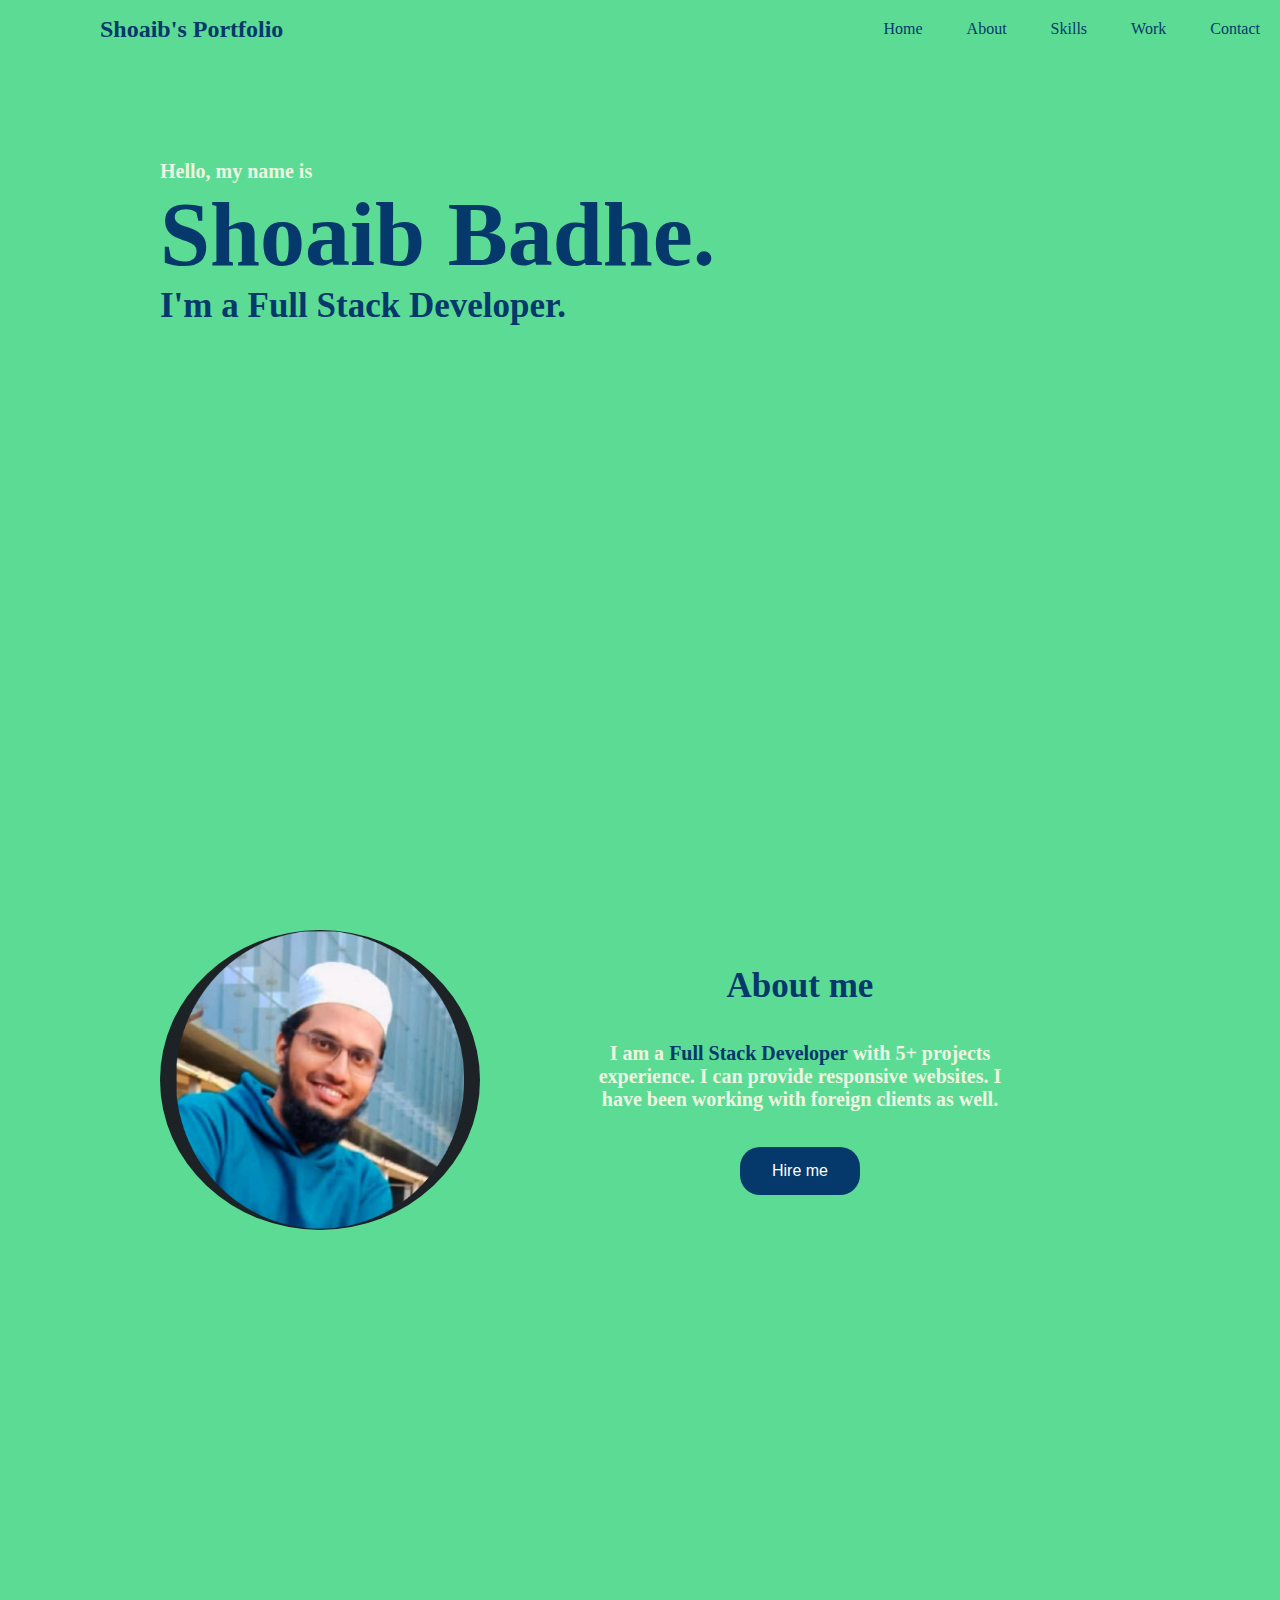
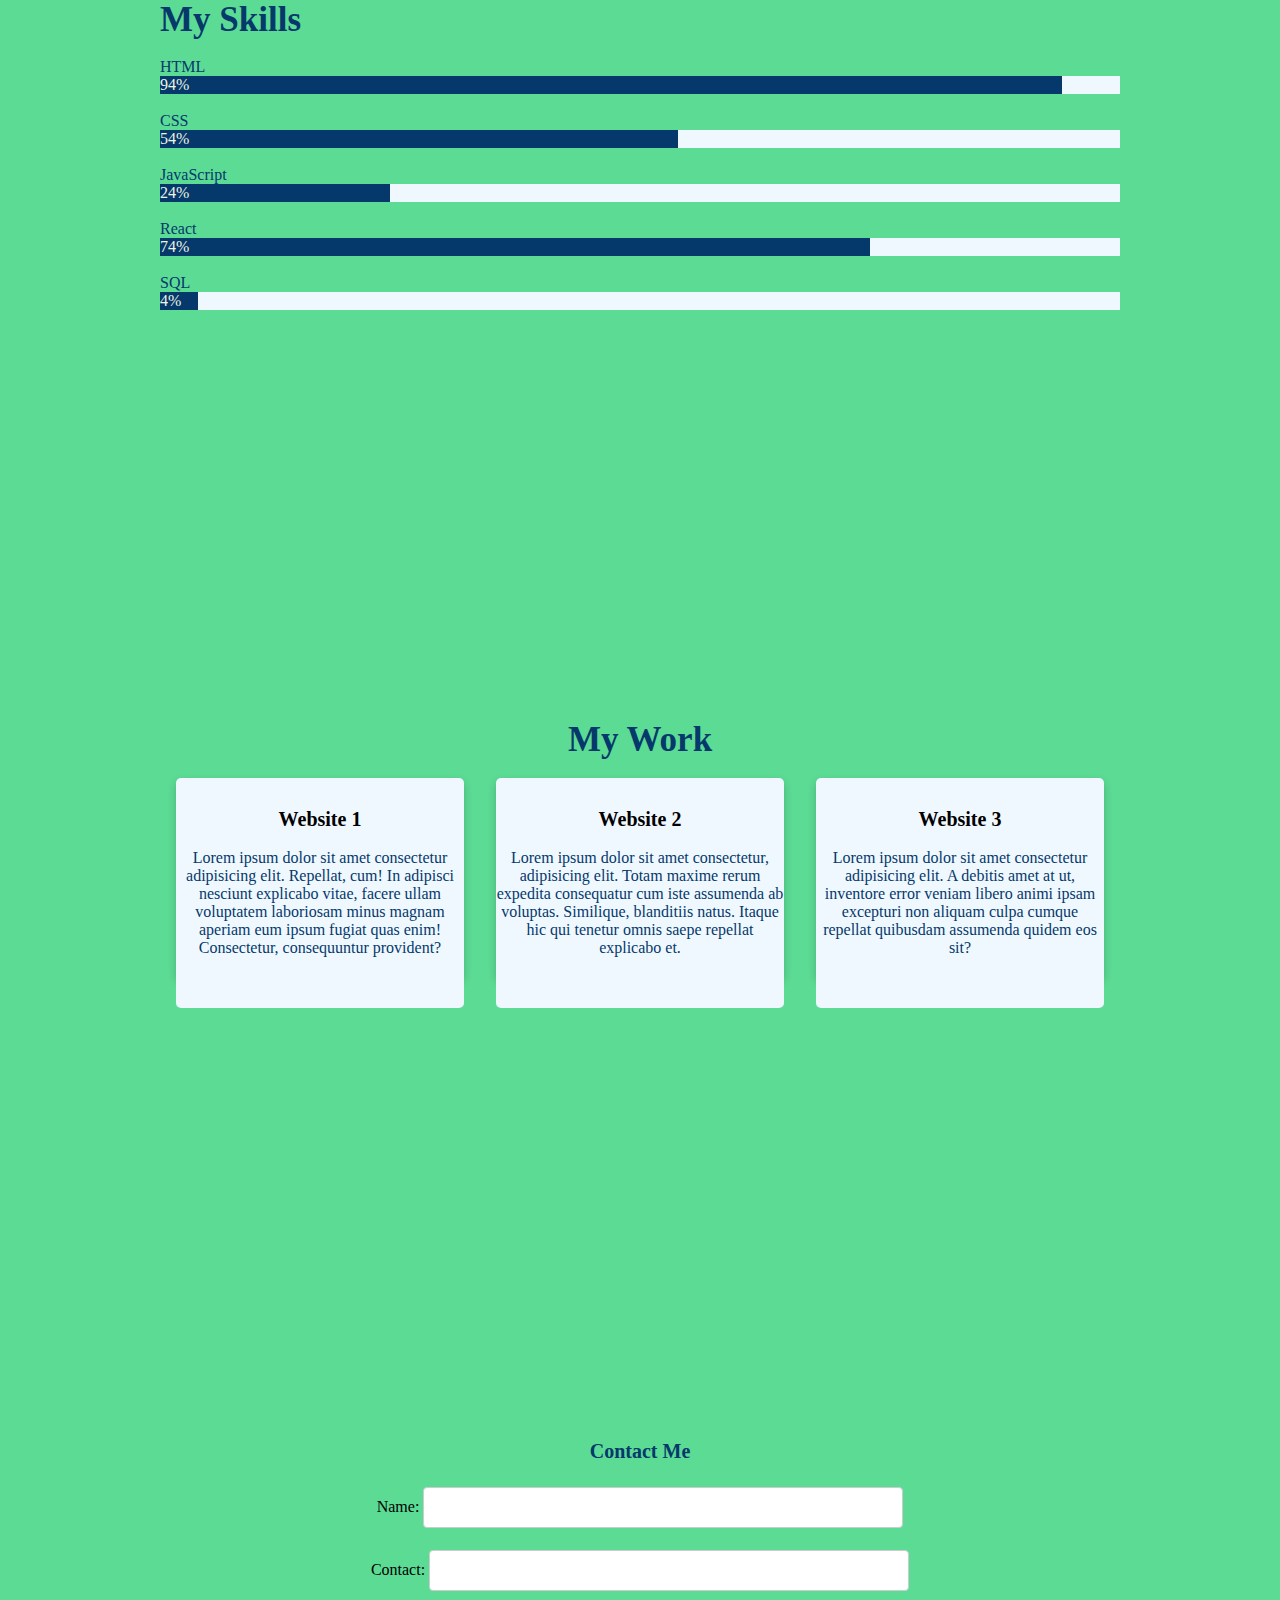
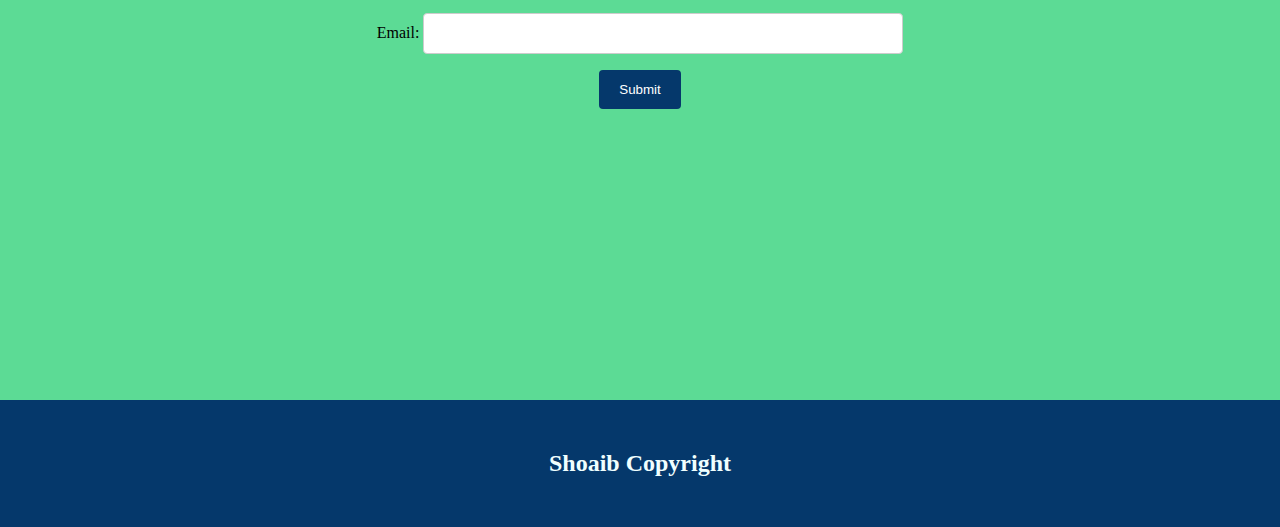
<file: Portfolio/index.html>
<!DOCTYPE html>
<html lang="en">
<head>
    <meta charset="UTF-8">
    <meta http-equiv="X-UA-Compatible" content="IE=edge">
    <meta name="viewport" content="width=device-width, initial-scale=1.0">
    <link rel="stylesheet" href="style.css">
    <title>Shoaib's Portfolio</title>
</head>
<body>
    <!-- Navigation Bar -->
    <nav>
        <h2 class="logo">Shoaib's Portfolio</h2>
        <ul>
            <li><a href="#home">Home</a></li>
            <li><a href="#about">About</a></li>
            <li><a href="#skill">Skills</a></li>
            <li><a href="#work">Work</a></li>
            <li><a href="#contact">Contact</a></li>
        </ul>
    </nav>
    <section id="home">
        <h4>Hello, my name is</h4>
        <h1>Shoaib Badhe.</h1>
        <h3>I'm a <span>Full Stack Developer.</span></h3>
    </section>

    <section id="about">
        <img src="Capture.PNG" alt="Sorry,this man is not available">
        <div class="about-text">
            <h3>About me</h3><br><br>
            <h6>I am a <span>Full Stack Developer</span>  with 5+ projects experience. I can provide responsive websites. I have been working with foreign clients as well.</h6> <br><br>
            <button class="hire" type="button">Hire me</button>
        </div>
    </section>

    <section id="skill">
        <h3>My Skills</h3><br>
        <p>HTML</p>
        <div class="container">
            <div class="skillhtml">94%</div>
        </div><br>

        <p>CSS</p>
        <div class="container">
            <div class="skillcss">54%</div>
        </div><br>

        <p>JavaScript</p>
        <div class="container">
            <div class="skilljs">24%</div>
        </div><br>

        <p>React</p>
        <div class="container">
            <div class="skillreact">74%</div>
        </div><br>

        <p>SQL</p>
        <div class="container">
            <div class="skillsql">4%</div>
        </div>
    </section>

    <section id="work">
            <h3 style="text-align: center;">My Work</h3><br>
<div class="box">
    <div class="card">
        <div class="container">
          <h4 style="color: black;">Website 1</h4><br>
          <p>Lorem ipsum dolor sit amet consectetur adipisicing elit. Repellat, cum! In adipisci nesciunt explicabo vitae, facere ullam voluptatem laboriosam minus magnam aperiam eum ipsum fugiat quas enim! Consectetur, consequuntur provident?</p> 
        </div>
      </div>
      <div class="card">
        <div class="container">
          <h4 style="color: black;">Website 2</h4> <br>
          <p>Lorem ipsum dolor sit amet consectetur, adipisicing elit. Totam maxime rerum expedita consequatur cum iste assumenda ab voluptas. Similique, blanditiis natus. Itaque hic qui tenetur omnis saepe repellat explicabo et.</p> 
        </div>
      </div>
      <div class="card">
        <div class="container">
          <h4 style="color: black;">Website 3</h4> <br>
          <p>Lorem ipsum dolor sit amet consectetur adipisicing elit. A debitis amet at ut, inventore error veniam libero animi ipsam excepturi non aliquam culpa cumque repellat quibusdam assumenda quidem eos sit?</p> 
        </div>
      </div>
</div>
    </section>
    <section id="contact">
            <div class="contact-container">
              <h4 style="color:#05386B ;">Contact Me</h4> <br>
                <form action="">
                    <label for="name">Name:</label>
                    <input type="text"><br>
                    <label for="contact">Contact:</label>
                    <input type="text"><br>
                    <label for="email">Email:</label>
                    <input type="text"><br>
                    <input type="submit"></input>
                </form>
              </div>
    </section>
    <footer>
        <h2 style="color: azure;">Shoaib Copyright</h2>
    </footer>
</body>
</html>
</file>
<file: Portfolio/style.css>
*{
    padding: 0;
    margin:0;
}
html {
    scroll-behavior: smooth;
}
body{
    background-color: #5CDB95;
}
section{
    height: 400px;
    padding: 10rem;
}
nav{
    display: flex;
    position: fixed;
    align-items: center;
    justify-content: space-between;
    background-color:#5CDB95 ;
    width: 100%;
}
nav ul{
    padding-left: 350px;
}

nav ul li{
    padding: 20px;
    display: inline-block;
}
nav ul li a{
    text-decoration: none;
    color: #05386B;
}
nav ul li a:hover{
    color:#EDF5E1;
    transition: .5s;
}


.logo{
    color: #05386B;
    padding-left: 100px;
}
span{
   color: #05386B;
}
p{
  color: #05386B;
}

h1{
    color: #05386B ;
    font-size: 90px;
}

h4{
    font-size: 20px;
    color: #EDF5E1;
}

h3{
    font-size: 35px;
    color:#05386B;
}

h6{
    font-size: 20px;
    color:#EDF5E1;
}
img{
    width: 320px;
    height: 300px;
    border-radius: 50%;
}

#about{
    display: flex;
    align-items: center;
    justify-content: space-around;
}

.about-text{
    padding: 100px;
    text-align: center;
}

.hire {
    background-color: #05386B;
    border: none;
    color: white;
    padding: 15px 32px;
    text-align: center;
    text-decoration: none;
    display: inline-block;
    font-size: 16px;
    border-radius: 20px;
  }

  .container{
    width: 100%;
    background-color: aliceblue;
  }
  .skillhtml{
    background-color: #05386B;
    width: 94%;
    color: #EDF5E1;
  }
  .skillcss{
    background-color: #05386B;
    width: 54%;
    color: #EDF5E1;
  }
  .skilljs{
    background-color: #05386B;
    width: 24%;
    color: #EDF5E1;
  }
  .skillreact{
    background-color: #05386B;
    width: 74%;
    color: #EDF5E1;
  }
  .skillsql{
    background-color: #05386B;
    width: 4%;
    color: #EDF5E1;
  }

  .card {
    box-shadow: 0 4px 8px 0 rgba(0,0,0,0.2);
    transition: 0.3s;
    width: 30%;
    border-radius: 5px;
    height: 200px;
  }
  
  .card:hover {
    box-shadow: 0 8px 16px 0 rgba(0,0,0,0.2);
  }
.box .card .container{
  height: 100%;
  text-align: center;
  border-radius: 5px;
  padding-top: 30px;
}

  .box{
    display: flex;
    justify-content: space-around;
  }

  input[type=text], select, textarea {
    width: 50%;
    padding: 12px;
    border: 1px solid #ccc;
    border-radius: 4px;
    box-sizing: border-box;
    margin-top: 6px;
    margin-bottom: 16px;
    resize: vertical;
    color: #05386B;
  }
  
  input[type=submit] {
    background-color: #05386B;
    color: white;
    padding: 12px 20px;
    border: none;
    border-radius: 4px;
    cursor: pointer;
  }

  .contact-container{
    text-align: center;
  }

  footer{
    background-color: #05386B;
    text-align: center;
    padding: 50px;
  }
</file>
